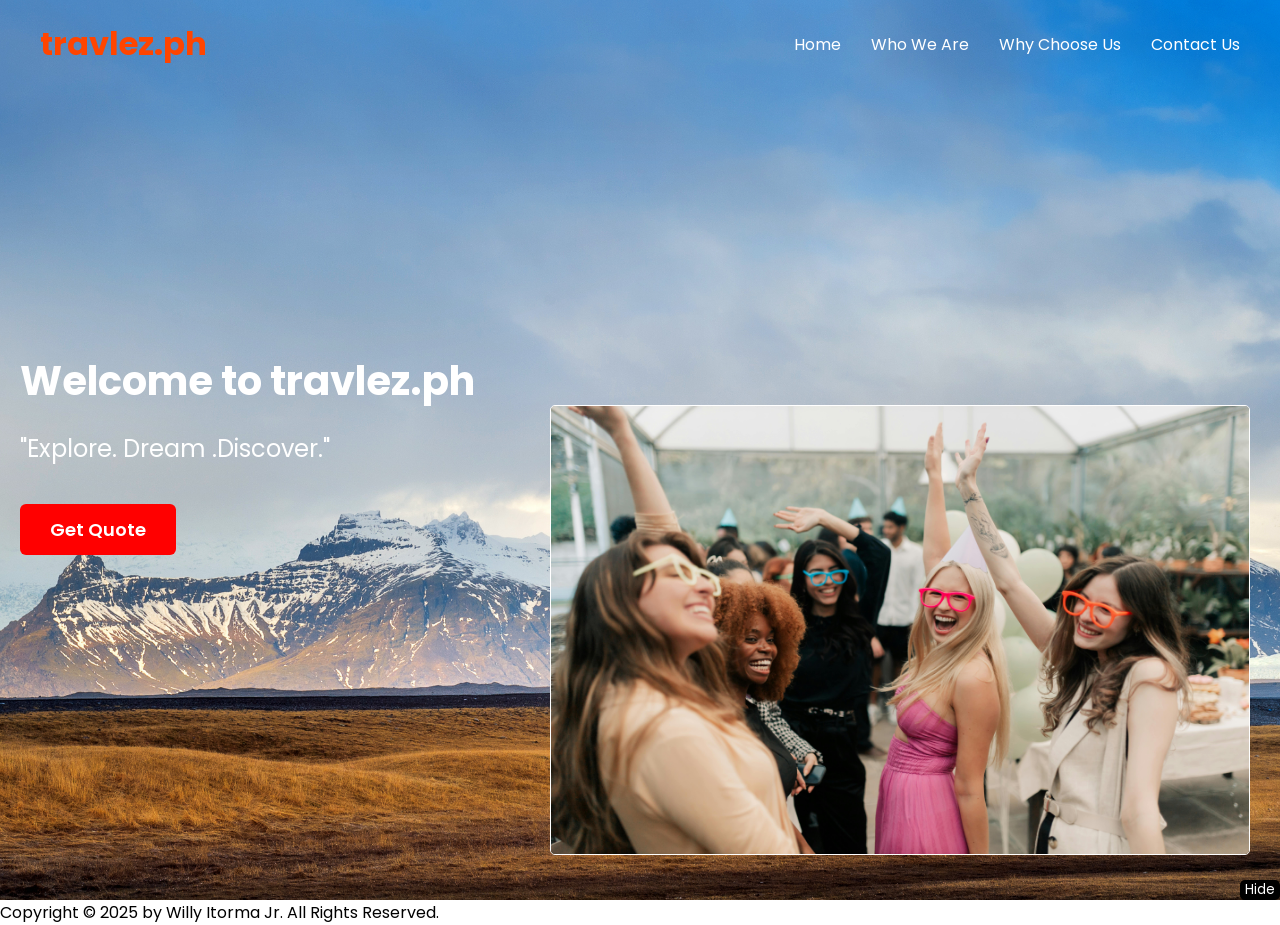
<file: index.html>
<!DOCTYPE html>
<html lang="en">
  <head>
    <meta charset="UTF-8">
    <meta name="viewport" content="width=device-width, initial-scale=1.0">
    <title>Final Website HTML and CSS and JavaScript</title>
    <link rel="stylesheet" href="css/style.css">
    <!-- Google Fonts Links For Icon -->
    <link rel="stylesheet" href="https://fonts.googleapis.com/css2?family=Material+Symbols+Outlined:opsz,wght,FILL,GRAD@24,400,0,0">
  </head>
  <body>
    <header>
        
       <nav class="navbar">
        <a class="logo" href="#">travlez<span>.ph</span></a>
        <ul class="menu-links">
          <span id="close-menu-btn" class="material-symbols-outlined">close</span>
          <a href="#">Home</a>
          <a href="#">Who We Are</a>
          <a href="#">Why Choose Us</a>
          <a href="#">Contact Us</a>
        </ul>
         <span id="hamburger-btn" class="material-symbols-outlined">menu</span>
      </nav>
    </header>

    <section class="hero-section">
      <div class="content">
       <h2 id="alertButton">Welcome to travlez.ph</h2>
        <p>
          "Explore. Dream .Discover."
        </p>

        <button id="toggleButton">Get Quote</button>
        <br>
     <ul id="toggle" style="display: none;">
        <li><a href="#">Tour Package</a></li>
        <li><a href="#">Hotel</a></li>
        <li><a href="ticket.html">Ticket</a></li>
         <li><a href="#">Visa</a></li>
     </ul>
      </div>

       <div class="my_image">
     <img id="myImg" src="image/gallery-3.jpg" width="700" height="450"><br>
     <button id="myButton">Hide</button><br>   
      </div>
    </section>

 <footer>Copyright &copy; 2025 by Willy Itorma Jr. All Rights Reserved.</footer>
 
 <script src="js/script.js"></script>
  </body>
</html>
</file>
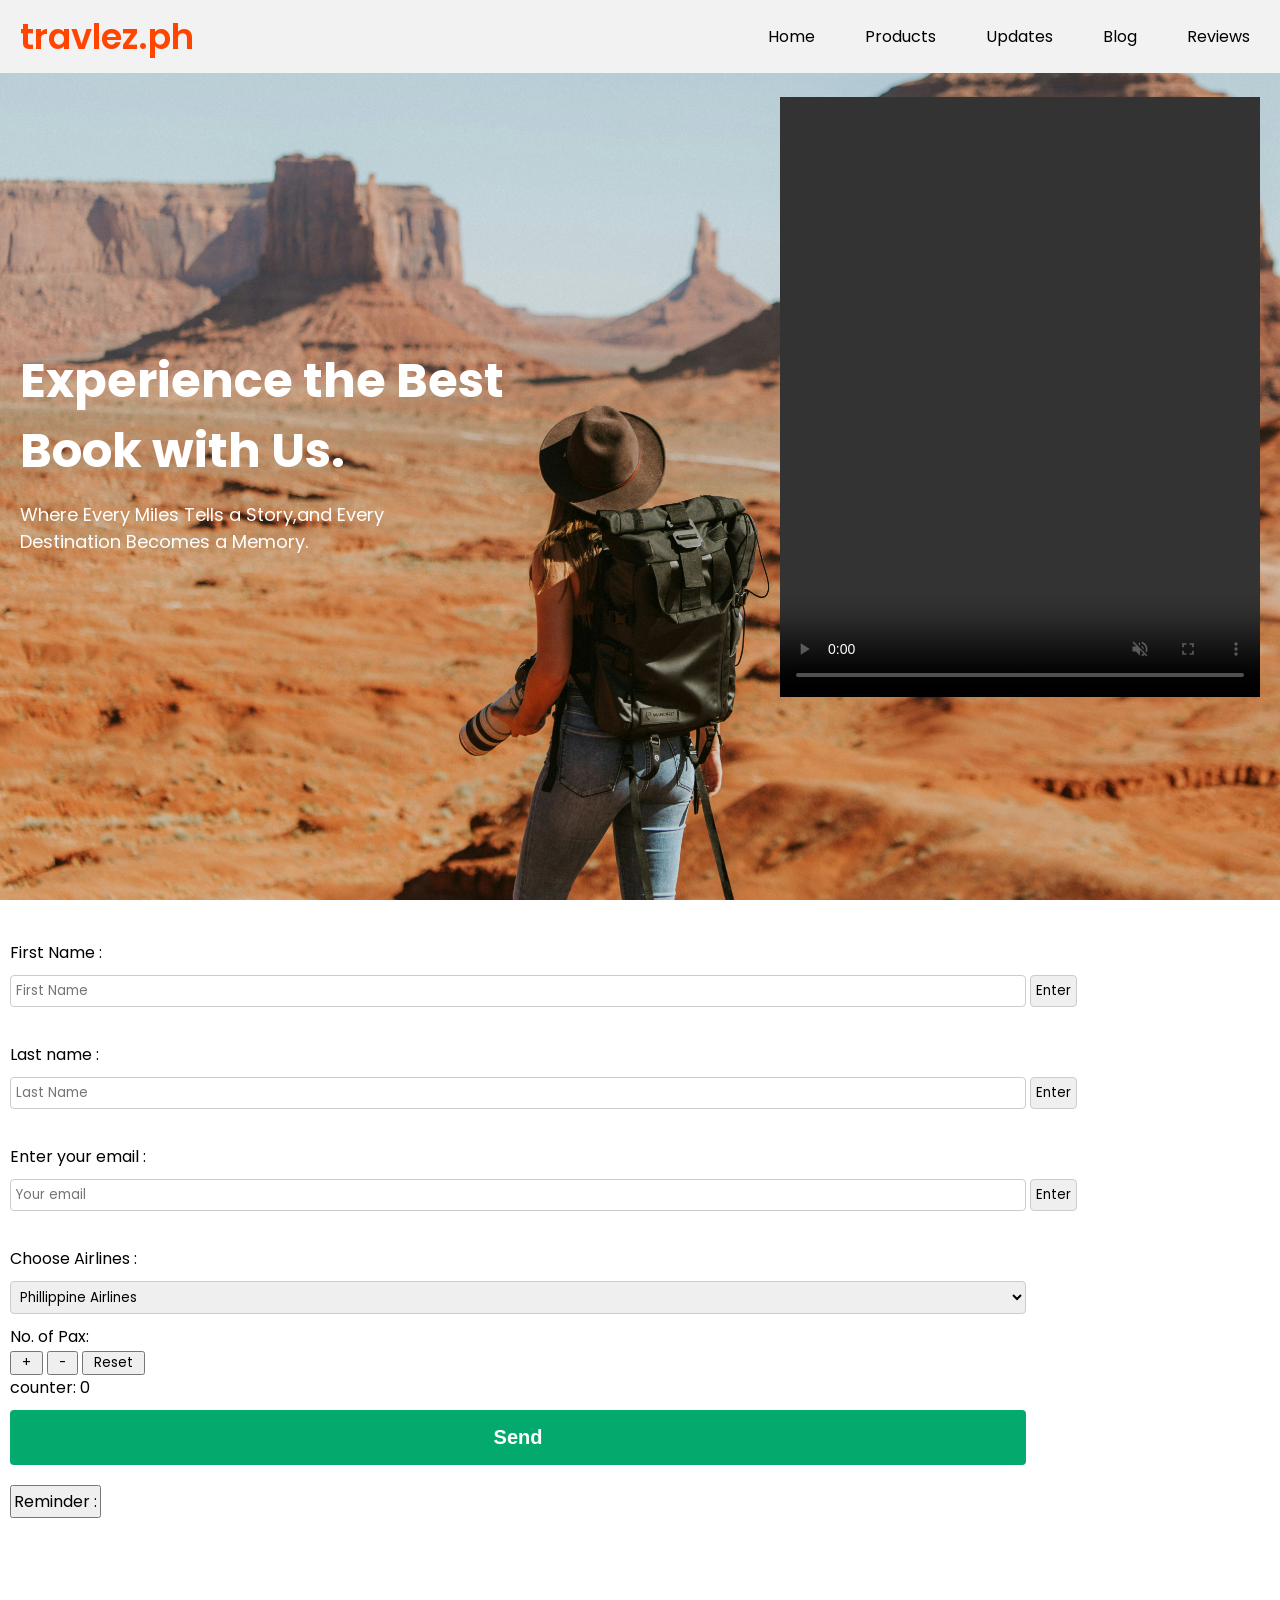
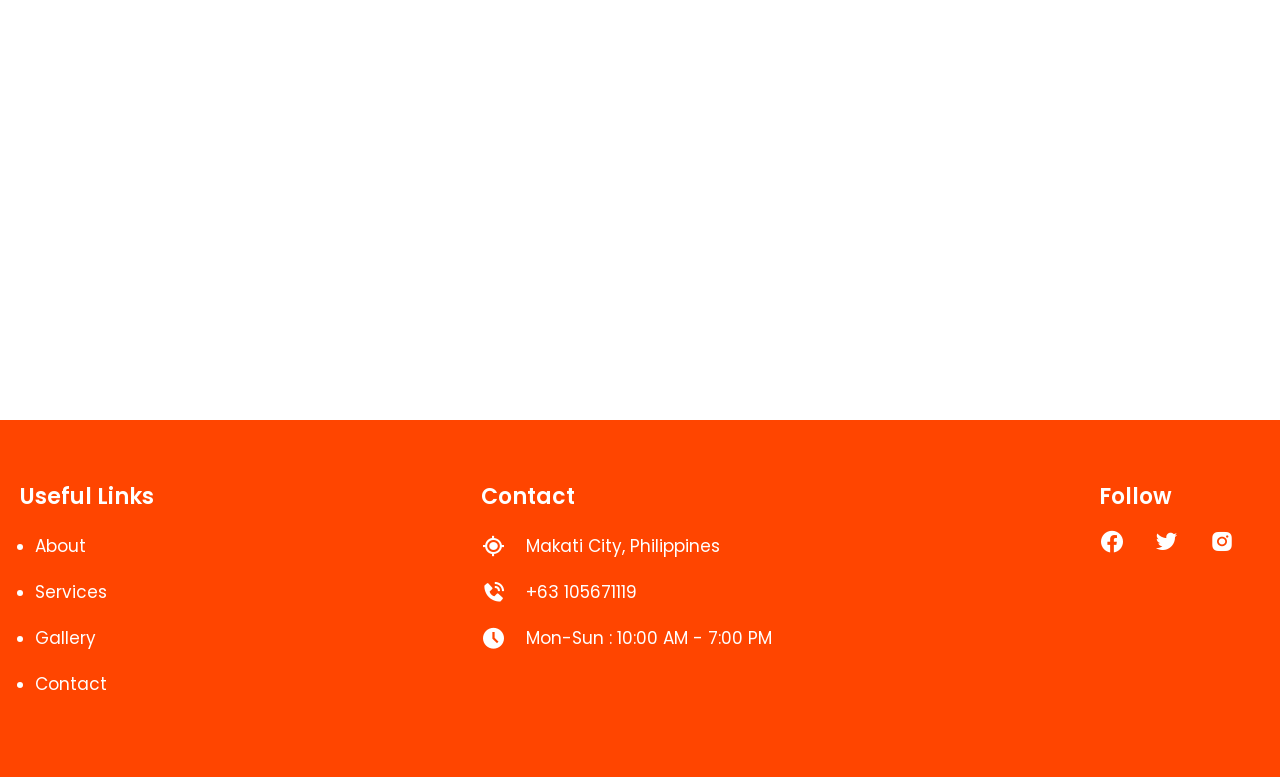
<file: ticket.html>
<!DOCTYPE html>
<html lang="en">
  <head>
    <meta charset="UTF-8">
    <meta name="viewport" content="width=device-width, initial-scale=1.0">
    <title>Final Website Javascript</title>
    <link rel="stylesheet" href="css/ticket.css">
    <!-- Google Fonts Links For Icon -->
    <link rel="stylesheet" href="https://fonts.googleapis.com/css2?family=Material+Symbols+Outlined:opsz,wght,FILL,GRAD@24,400,0,0">
     <!-- Box Icon Link for Icons -->
    <link
      href="https://unpkg.com/boxicons@2.1.4/css/boxicons.min.css"rel="stylesheet"/>
  </head>
  <body>
    <header>
      <nav class="navbar">
        <a class="logo" href="#">travlez<span>.ph</span></a>
        <ul class="menu-links">
          <span id="close-menu-btn" class="material-symbols-outlined">close</span>
          <li><a href="#">Home</a></li>
          <li><a href="#">Products</a></li>
          <li><a href="#">Updates</a></li>
          <li><a href="#">Blog</a></li>
          <li><a href="#">Reviews</a></li>
        </ul>
        <span id="hamburger-btn" class="material-symbols-outlined">menu</span>
      </nav>
    </header>
   <section class="hero-section">
      <div class="content">
        <h2>Experience the Best Book with Us.</h2>
     <p>
         Where Every Miles Tells a Story,and Every Destination Becomes a Memory.
        </p>
       <!-- <button>Book Now</button>-->
      </div> 
<div class="hide_video">
  <a target="_blank" href="https://193007ph.imgcorp.com/">
      <video id=" video" src="japan2.mp4" width="480" height="600" controls muted loop></video>
      </a>
</div>
    </section>

<section class="form-section">
      <div class="content">
     <div class="form-container">
        <label for="username">First Name :</label>
    <input type="text" id="username" placeholder="First Name">

 <!--section where the greeting will appear-->
     <button id="greetButton">Enter</button>
      <p id="greetingMessage"></p>
<br>

 <label for="lastname">Last name :</label>
    <input type="text" id="lastname" placeholder="Last Name">

 <!--section where the greeting will appear-->
     <button id="buttonGreet">Enter</button>
     <p id="messageGreeting"></p>
<br>
     <label for="emailaddress">Enter your email :</label>
    <input type="text" id="emailaddress" placeholder="Your email">

     <!--section where the greeting will appear-->
     <button id="emailButton">Enter</button>
      <p id="emailGreeting"></p>

  <br>
      <label for="Airlines">Choose Airlines :</label>
	<select id="Airlines" name="Airlines">
		<option value="PAL">Phillippine Airlines</option>
		<option value="CebuPac">Cebu Pacific</option>
		<option value="3star">Air Asia</option>
    <option value="ordinary">Jet Star</option>
 	</select>
  <!--Increment and decrement button-->
  <p>No. of Pax:</p>
    <button id="incrementButton" class="plus-btn">+</button>
    <button id="decrementButton" class="minus-btn">-</button>
    <button id="resetButton" class="reset-btn">Reset</button>
   
   <p>counter: <span id="counter">0</span></p>

    <!--section where the greeting will appear-->
    <button id="submitButton">Send</button>
    <p> </p>


    <button id="addParagraphButton">Reminder :</button>
     <!--section where the paragraph will be added-->
    <div id="paragraphContainer"></div>
</div>  
</div>
</section>


  <section>
<footer>
      <div class="section_container">
        <div class="footer_section">
          <div class="useful_links">
            <h3>Useful Links</h3>
            <ul>
              <li><a href="#about">About</a></li>
              <li><a href="#service">Services</a></li>
              <li><a href="#gallery">Gallery</a></li>
              <li><a href="#contact">Contact</a></li>
            </ul>
          </div>

          <div class="contact_us">
            <h3>Contact</h3>
            <ul>
              <li>
                <i class="bx bx-current-location"></i>
                <span>Makati City, Philippines</span>
              </li>
              <li>
                <i class="bx bxs-phone-call"></i> <span>+63 105671119</span>
              </li>
              <li>
                <i class="bx bxs-time-five"></i>
                <span>Mon-Sun : 10:00 AM - 7:00 PM</span>
              </li>
            </ul>
          </div>

          <div class="follow_us">
            <h3>Follow</h3>
            <i class="bx bxl-facebook-circle"></i>
            <i class="bx bxl-twitter"></i>
            <i class="bx bxl-instagram-alt"></i>
          </div>
        </div>
      </div>
    </footer>
    </section>
   
  </body>
</html>
 
<script src="js/ticket.js"></script> 

   <!--<script>
      const header = document.querySelector("header");
      const hamburgerBtn = document.querySelector("#hamburger-btn");
      const closeMenuBtn = document.querySelector("#close-menu-btn");

      // Toggle mobile menu on hamburger button click
      hamburgerBtn.addEventListener("click", () => header.classList.toggle("show-mobile-menu"));

      // Close mobile menu on close button click
      closeMenuBtn.addEventListener("click", () => hamburgerBtn.click());
    </script>-->
    
  </body>
</html>
</file>
<file: css/style.css>
/* Importing Google font - Poppins */
@import url('https://fonts.googleapis.com/css2?family=Poppins:wght@300;400;500;600;700&display=swap');
* {
  margin: 0;
  padding: 0;
  box-sizing: border-box;
  font-family: 'Poppins', sans-serif;
}

header {
  position: fixed;
  top: 0;
  left: 0;
  width: 100%;
  padding: 20px;
}

header .navbar {
  display: flex;
  align-items: center;
  justify-content: space-between;
  max-width: 1200px;
  margin: 0 auto;
}

.navbar .logo {
  color: orangered;
  font-weight: bold;
  font-size: 2rem;
  text-decoration: none; 
}

.navbar .logo:hover{
color: skyblue;
 }
.navbar .menu-links { 
  display: flex;
  list-style-type: none;
  font-size: 16px;
  gap: 30px;
}

.navbar a {
  color: #fff;
  font-weight: normal;
  text-decoration: none;
  transition: 0.2s ease;

}

.navbar a:hover {
  color: #ddd;
}

.hero-section {
  height: 100vh;
  background-image: url("../image/img2-iceland.jpg");
  background-position: center;
  background-size: cover;
  display: flex;
  align-items: center;
  padding: 0 20px;
  
}

.hero-section .content {
  display: block;
  max-width: 1200px;
  margin: 0;
  width: 100%;
  color: #000;
  
}

.hero-section .content h2 {
  display: block;
  color: white;
  font-size: 2.5rem;
  max-width: 600px;
  line-height: 70px;
  cursor: pointer;

}
.hero-section .content h2:hover {
  color: gold;
}

.hero-section .content p {
  color: #FFF;
   font-family: 'Poppins', sans-serif;
  font-weight: 400;
  max-width: 600px;
  margin-top: 15px;
  font-size: 1.5rem;
   }

.hero-section .content p:hover {
  color: #ddd;
}

 #toggleButton{
  background: red;
  color: #FFF;
  border: none;
  border-radius: 5px;
  padding: 12px 30px;
  font-size: 1rem;
  border-radius: 6px;
  margin-top: 38px;
  cursor: pointer;
  font-weight: 600;
  font-size: large;
  transition: 0.2s ease;
}
#toggleButton:hover{
  background: tomato;

}

#toggle li{
  
position: relative;
display: flex;
text-decoration: none;
}
#toggle li a{
color: white;
text-decoration: none;
font-size: large;
font-weight: 300;
}
#toggle li a:hover{
  text-decoration: underline;
  color: red;
}
.hero-section .content button:hover {
  background-color: whitesmoke;
  color: brown;
}

 /*footer {
  margin-top: 200px;
  margin-left: auto;
  margin-right: auto;
  text-align: center;
  color: #000;
  font-size: 15px;
  opacity: 1;
}*/
#myButton {
  position: absolute;
  bottom: 0;
  left: 100%;
  transform: translateX(-100%);
  color: white;
  background-color: #000;
  border: none;
  border-radius: 5px;
  padding: 0 5px 0 5px;
 }
  #myImg {
    position: absolute;
    bottom: 5%;
    transform: translateX(-100%);
    margin-left: 30px;
    border-radius: 5px;
    border: solid 1px white;
  }

#close-menu-btn {
  position: absolute;
  right: 20px;
  top: 20px;
  cursor: pointer;
  display: none;
}

#hamburger-btn {
  color: #FFF;
  cursor: pointer;
  display: none;
}

#video_btn{
  display: none;
}


@media (max-width: 768px) {
  header {
    padding: 10px;
  }

  header.show-mobile-menu::before {
    content: "";
    position: fixed;
    left: 0;
    top: 0;
    width: 100%;
    height: 100%;
    backdrop-filter: blur(5px);
  }

  .navbar .logo {
    font-size: 2rem;
  }

    
  #hamburger-btn, #close-menu-btn {
    display: block;
  }

  .navbar .menu-links {
    position: fixed;
    top: 0;
    left: -250px;
    width: 250px;
    height: 100vh;
    background: #fff;
    flex-direction: column;
    padding: 70px 40px 0;
    transition: left 0.2s ease;
  }

  header.show-mobile-menu .navbar .menu-links {
    left: 0;
  }

  .navbar a {
    color: #000;
  }

  .hero-section .content {
    text-align: center;
  }

  .hero-section .content :is(h2, p) {
    max-width: 100%;
  }

  .hero-section .content h2 {
    font-size: 2rem;
    line-height: 40px;
  }
  
  .hero-section .content button {
    padding: 5px 100px;
  }
  #myImg{
    display: none;
  }
  #toggle li{
display: flex;
justify-content: center;

}

}
</file>
<file: css/ticket.css>
/* Importing Google font - Poppins */
@import url('https://fonts.googleapis.com/css2?family=Poppins:wght@300;400;500;600;700&display=swap');

* {
  margin: 0;
  padding: 0;
  box-sizing: border-box;
  font-family: 'Poppins', sans-serif;
}

header {
  position: fixed;
  top: 0;
  left: 0;
  width: 100%;
  padding: 0 0 10px;
  z-index: 999;
}

header .navbar {
  display: flex;
  align-items: center;
  justify-content: space-between;
  max-width: 100%;
  margin: 0 auto;
  background-color: #f2f2f2;
  padding: 10px;
}

.navbar .logo {
  color: orangered;
  font-weight: 600;
  font-size: 2.2rem;
  text-decoration: none;
  padding: 0 10px;
}

.navbar .logo span {
  color: orangered;
}

.navbar .menu-links {
  display: flex;
  list-style: none;
  gap: 30px;
}

.navbar a {
  color: #000;
  text-decoration: none;
  transition: 0.2s ease;
  padding-right: 20px;
}

.navbar a:hover {
  color: tomato;
}

.hero-section {
  height: 100vh;
  background-image: url("../image/img-4.jpg");
  background-position: center;
  background-size: cover;
  display: flex;
  align-items: center;
  padding: 0 20px;
}

.hero-section .content {
  max-width: 1200px;
  margin: 0 auto;
  width: 100%;
  color: #fff;
}

.hero-section .content h2 {
  font-size: 3rem;
  max-width: 600px;
  line-height: 70px;
}

.hero-section .content p {
  font-weight: 400;
  font-size: large;
  max-width: 400px;
  margin-top: 15px;
}

#close-menu-btn {
  position: absolute;
  right: 20px;
  top: 20px;
  cursor: pointer;
  display: none;
}

#hamburger-btn {
  color: #000;
  cursor: pointer;
  display: none;
}

.form-section {
height: 120vh;
background: white;
margin: 0 auto;
padding: 0;
 }

.form-section .content {
  height: 120vh;
  margin: 0 auto;
  margin-top: 40px; 
}

.form-container {
margin-left: 10px;
}

input[type=text] {
  width: 80%;
  padding: 12px;
  margin: 10px 0;
  box-sizing: border-box;
}

label {display: grid;}

input[type=text], select {
  width: 80%;
  padding: 5px;
  margin: 10px 0;
  display: inline-block;
  border: 1px solid #ccc;
  border-radius: 4px;
  box-sizing: border-box;
 }

#greetButton {
 padding: 5px;
  border: 1px solid #ccc;
  border-radius: 4px;
  box-sizing: border-box;
}

#buttonGreet {
 padding: 5px;
  border: 1px solid #ccc;
  border-radius: 4px;
  box-sizing: border-box;
 }

  #emailButton {
  padding: 5px;
  border: 1px solid #ccc;
  border-radius: 4px;
  box-sizing: border-box;
}

#submitButton {
  font-family: Arial, Helvetica, sans-serif;
  font-size: 20px;
  font-weight: 600;
  font-style: normal;
  background-color: #04AA6D;
  color: white;
  padding: 16px 20px;
  border: none;
  border-radius: 4px;
  cursor: pointer;
  width: 80%;
  margin-top: 10px;
}

#submitButton:hover {
  background-color: hsl(146, 84%, 28%);
}

.plus-btn{
  margin: 0;
  padding: 0 10px  0 10px;
}

.minus-btn {  
  margin: 0;
  padding: 0px 10px 0 10px;
} 

.reset-btn {
  margin: 0;
  padding: 0px 10px 0 10px;
}

footer {
  width: 100%;
  position: relative;
  bottom: 0;
  background: orangered;
  padding: 60px 20px;  
  z-index: 1;
}

.footer_section {
  display: flex;
  justify-content: space-between;
  
}
.footer_section h3 {
  margin-bottom: 16px;
    font-size: 22px;
    font-weight: 600;
    color: #fff;
}

.footer_section .useful_links ul li {
    margin: 20px 0;
    margin-left: 15px;
    text-decoration: none;
    color: #fff;
}

.footer_section .useful_links ul li a {
  text-decoration: none;
    color: white;
    font-size: 17px; 

}

.footer_section .useful_links ul li a:hover {
    text-decoration: underline;
    color: #ddd;
}

.footer_section .contact_us h3{
  color: white;
}

.footer_section .contact_us ul li { 
  margin: 20px 0;
  display: flex;
  align-items: center;
  gap: 20px;
  color: white;
  cursor: pointer;
}

.footer_section .contact_us ul li i:hover {
  color: #ddd;
}
.footer_section .contact_us ul li i {
    font-size: 25px;
    color: white;
}

.footer_section .contact_us ul li span {
    font-size: 17px;
    color: white;
}
.footer_section .contact_us ul li span:hover {
  color: #ddd;
}

.follow_us h3{
  color: white;
}

.footer_section .follow_us i {  
  margin-right: 25px;
  font-size: 26px;
  cursor: pointer;
  transition: all 0.3s ease;
  color: white;  
}

.footer_section .follow_us i:hover {
    color: #ddd;
}

#addParagraphButton {
  position: absolute;
  margin-top: 20px;
  padding: 2px;
  color: black;
  font-size: medium;

}

#paragraphContainer {
   margin: 0 auto;
   display: flex; 
   margin-top: 20px;
   margin-left: 100px;
  
}

video{
  margin-bottom: 100px;
}

@media (max-width: 768px) {
  header {
    padding: 0;
    z-index: 999;
  }

  header.show-mobile-menu::before {
    content: "";
    position: fixed;
    left: 0;
    top: 0;
    width: 100%;
    height: 100%;
    backdrop-filter: blur(5px);
  }

  .navbar .logo {
    font-size: 1.7rem;
  }

    
  #hamburger-btn, #close-menu-btn {
    display: block;
  }

  .navbar .menu-links {
    position: fixed;
    top: 0;
    left: -250px;
    width: 250px;
    height: 100vh;
    background: #fff;
    flex-direction: column;
    padding: 70px 40px 0;
    transition: left 0.2s ease;
  }

  header.show-mobile-menu .navbar .menu-links {
    left: 0;
  }

  .navbar a {
    color: #000;
  }

  .hero-section .content {
    text-align: center;
  }

  .hero-section .content :is(h2, p) {
    max-width: 100%;
  }

  .hero-section .content h2 {
    font-size: 2.3rem;
    line-height: 60px;
  }
  
  .hero-section .content button {
    padding: 9px 18px;
  }

  .form-section {
    height: 120vh;
  }

  .footer_section{
  flex-direction: column;
  gap: 24px;

  }

  .footer_section .useful_links {
    text-align: start;
 
  }
  .hide_video{
    display: none;
  }

}
</file>
